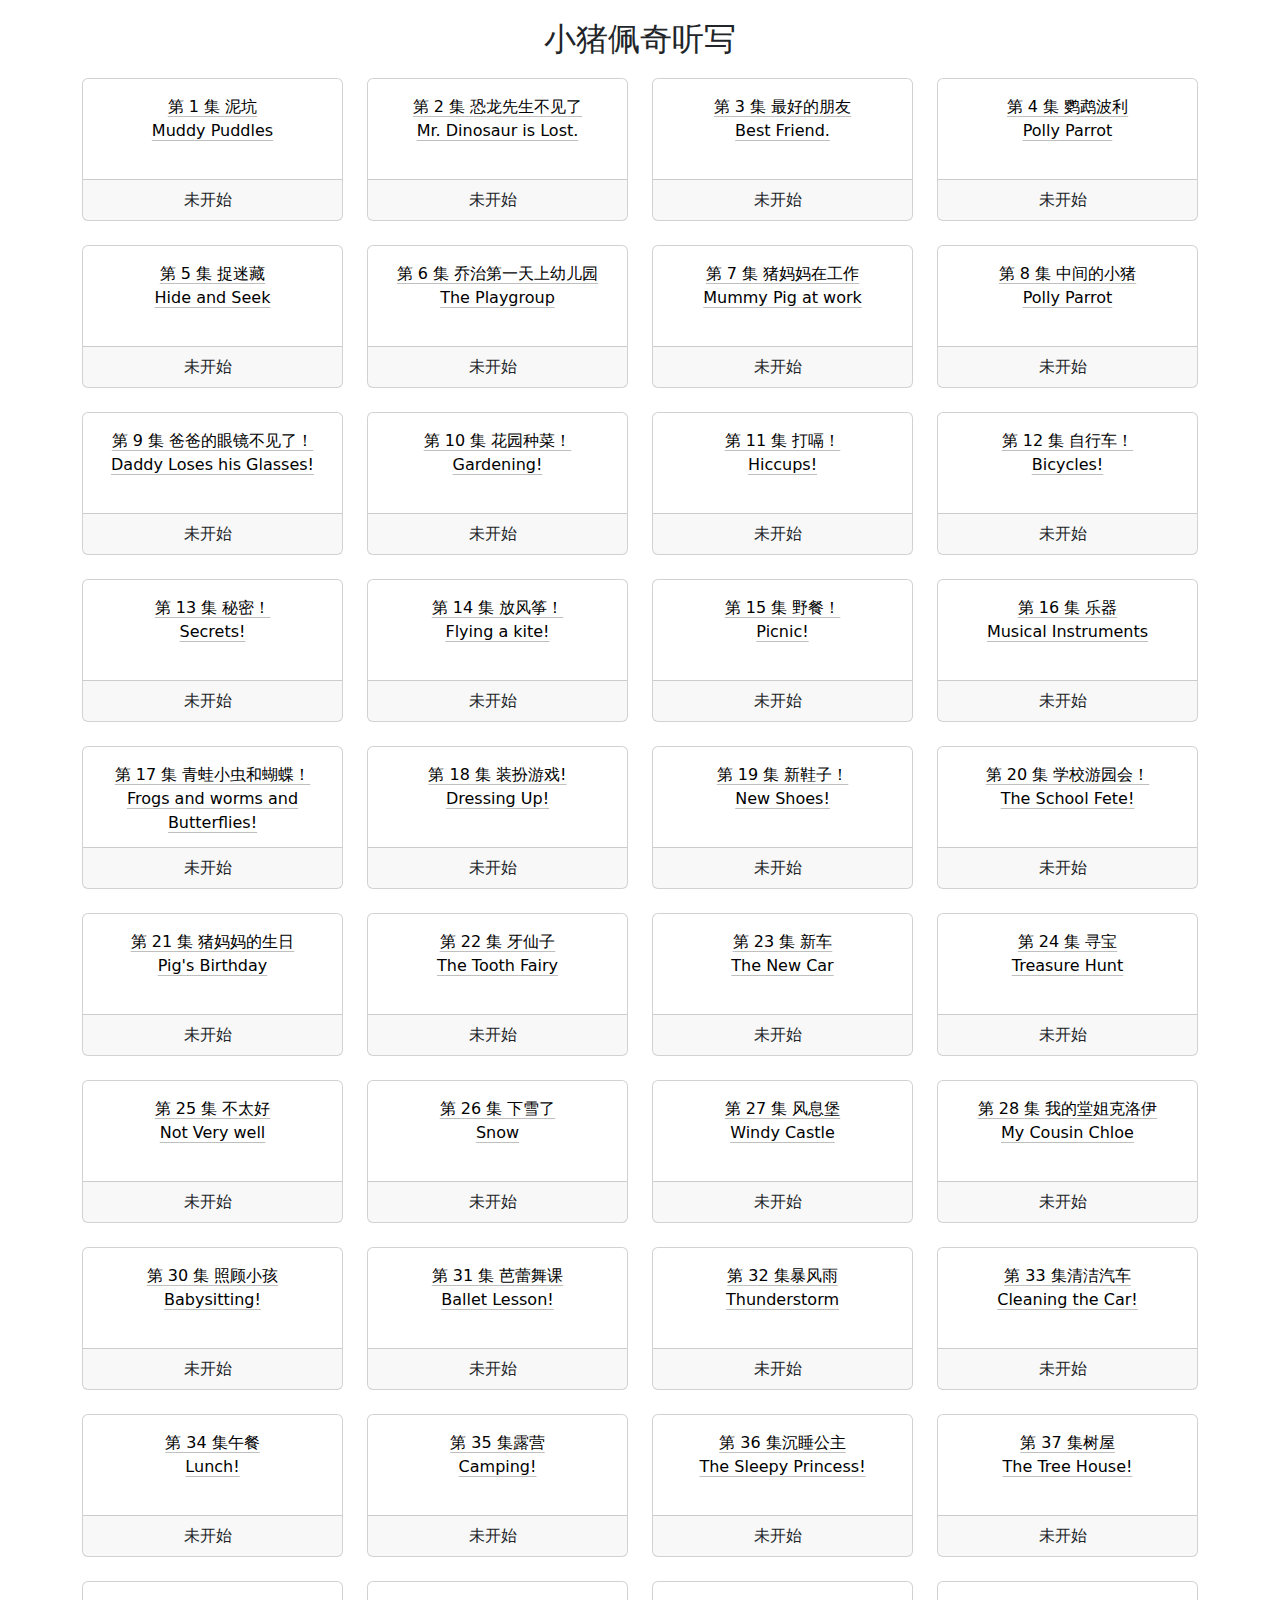
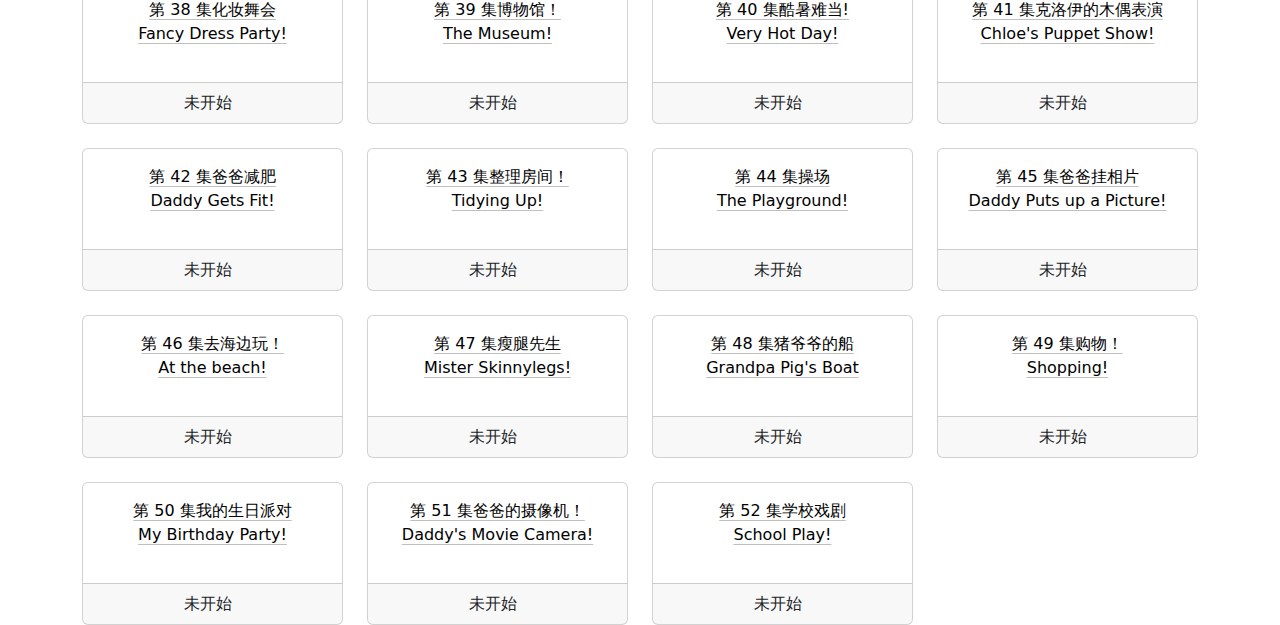
<file: index.html>
<!DOCTYPE html>
<html lang="en">
<head>
    <meta charset="UTF-8">
    <meta name="viewport" content="width=device-width, initial-scale=1.0">
    <title>小猪佩奇听写</title>
    <link rel="icon" type="image/x-icon" href="favicon.ico">
    <link href="assets/bootstrap/css/bootstrap.min.css" rel="stylesheet">
    <link rel="stylesheet" href="assets/css/common.css">
</head>

<body>
<div class="container text-center" style="margin-top: 20px;">
    <h2 style="margin-bottom: 20px;">小猪佩奇听写</h2>
    <div id="container">
    </div>
</div>

<script src="assets/bootstrap/js/bootstrap.bundle.js"></script>
<script src="assets/js/lodash.min.js"></script>
<script>

    fetch("data/00.json")
        .then((res) => res.json())
        .then((json) => {

            let html = '<div class="row row-cols-1 row-cols-md-4 g-4" >';
            for (let i = 0; i < json.length; i++) {
                let zh = json[i].split('|')[0];
                let en = json[i].split('|')[1];

                let episode = i + 1;
                let count = 0;
                let eEpisode = 'e-' + _.padStart(episode, 2, '0');
                if (localStorage.getItem(eEpisode)) {
                    count = localStorage.getItem(eEpisode);
                }

                let txt = count === 0 ? '未开始' : '已学 ' + count + ' 遍';

                html += '<div class="col">';
                html += '   <div class="card">';
                html += '       <div class="card-body " style="height:100px;display:flex; justify-content: center;">';
                html += '          <a href="episode.html?e=' + episode + '" class="link-body-emphasis link-offset-2 link-underline-opacity-25 link-underline-opacity-75-hover">' + zh + '<br>' + en + '</a>';
                html += '       </div>';
                html += '       <div class="card-footer">'
                html += '           <span style="margin-right: 10px;">' + txt + '</span>'
                html += '       </div>';
                html += '   </div>';
                html += '</div>';
            }

            html += '</div>';
            let oldHtml = document.getElementById("container").innerHTML;

            document.getElementById("container").innerHTML = oldHtml + html;
        });

</script>

</body>

</html>
</file>
<file: assets/css/common.css>
/*@font-face {*/
/*    font-family: 'PingFangSC-Regular';*/
/*    src: url('../font/PingFangSC-Regular.ttf');*/
/*    font-weight: normal;*/
/*    font-style: normal;*/
/*}*/

/*html,*/
/*body {*/
/*    font-family: "PingFangSC-Regular", sans-serif;*/
/*}*/
</file>
